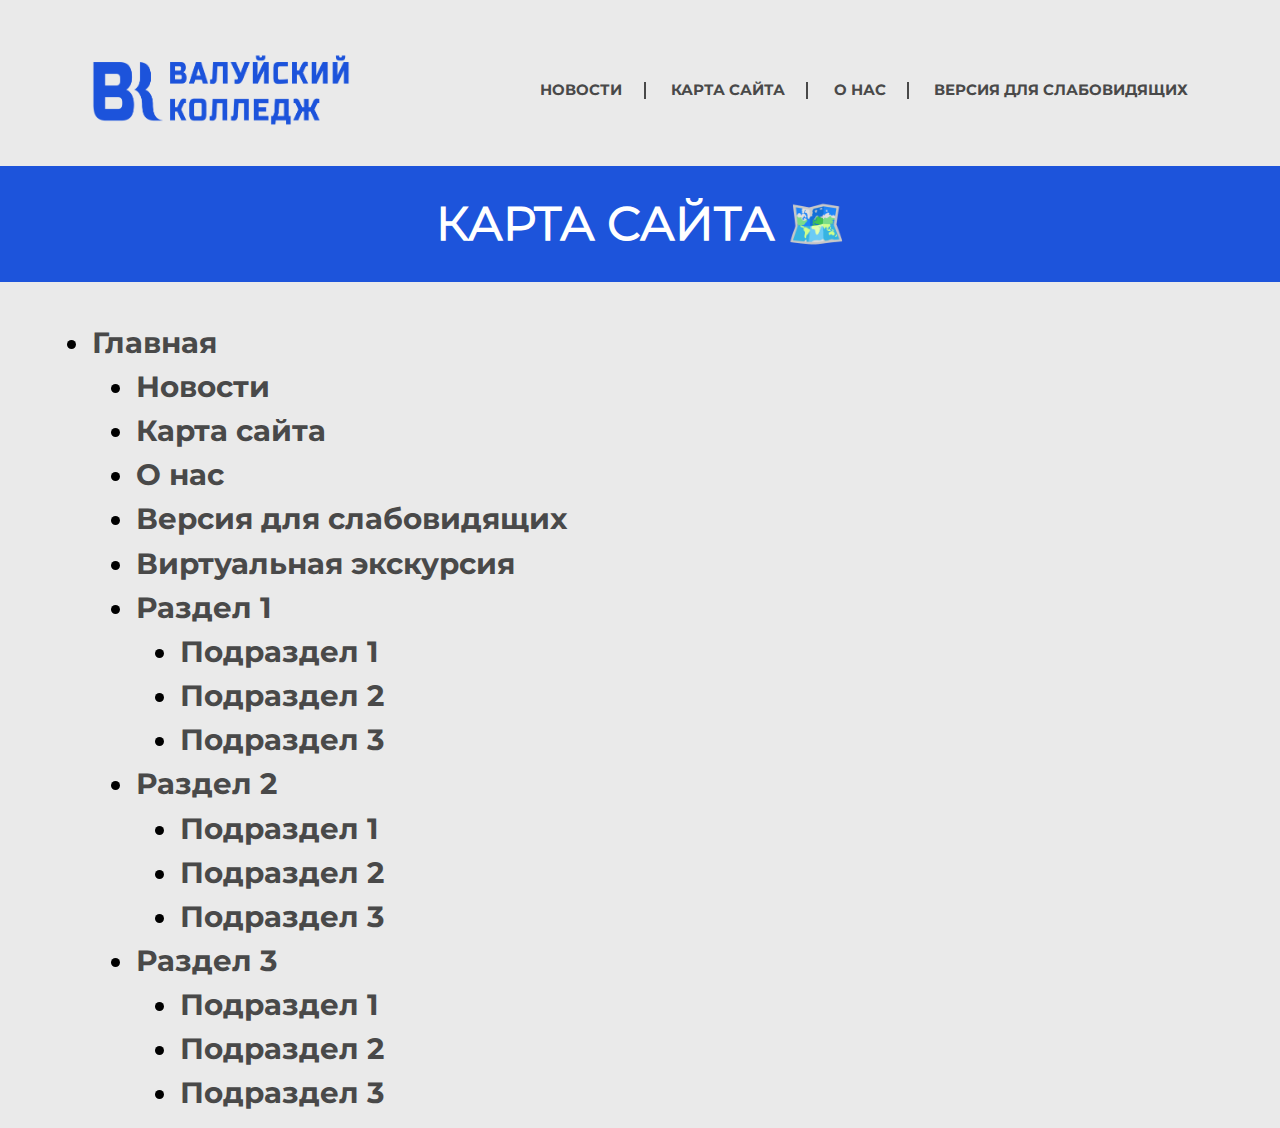
<file: map.html>
﻿<?php 
    require_once 'database.php';
    require_once 'fun.php';
?>
<!DOCTYPE html>
<html lang="en">
<head>
    <meta charset="utf-8" />
    <meta http-equiv="X-UA-Compatible" content="ie=edge" />
    <meta name="viewport" content="width=device-width, initial-scale=1.0" />
    <title>Виртуальный музей</title>
    <link rel="stylesheet" href="./styiles5.css">
    <link rel="stylesheet" href="normalize.css">
    <script src='https://cdnjs.cloudflare.com/ajax/libs/jquery/3.3.1/jquery.min.js'></script>
    <script  src="script.js"></script>


</head>
<body>
    <div class="header">
         <div class="container8" href="#"><img src="логотип синий.png" alt="Логотип"></div>
        <div class="wrapper1">
            <div class="navigation1">
                <div class="container1" href="#"><img src="логотип синий.png" alt="Логотип"></div>
                <ul class="nav">
                    <li><a href="news.html">Новости</a></li>
                    <li><a href="map.html">Карта сайта</a></li>
                    <li><a href="info.html">О нас</a></li>
                    <li><a href="#">Версия для слабовидящих</a></li>
                </ul> 
            </div>
        </div>
    </div>
    <div class="banner1">
        <div class="s0"><h1 class="title1">КАРТА САЙТА 🗺️</h1></div>
        <div class="s1"><h1 class="title1">КАРТА САЙТА</h1></div>
    </div>
     <div class="wrapper">
         <div class="mp_1">
    <div class="mp">
        <li><a href="#/">Главная</a></li>
         <li style="margin-left: 4%"><a href="#/">Новости</a></li>
         <li style="margin-left: 4%"><a href="#/">Карта сайта</a></li>
         <li style="margin-left: 4%"><a href="#/">О нас</a></li>
         <li style="margin-left: 4%"><a href="#/">Версия для слабовидящих</a></li>
         <li style="margin-left: 4%"><a href="#/">Виртуальная экскурсия</a></li>
         <li style="margin-left: 4%"><a href="#/">Раздел 1</a></li>
        <li style="margin-left: 8%"><a href="#/">Подраздел 1</a></li>
         <li style="margin-left: 8%"><a href="#/">Подраздел 2</a></li>
         <li style="margin-left: 8%"><a href="#/">Подраздел 3</a></li>
         <li style="margin-left: 4%"><a href="#/">Раздел 2</a></li>
         <li style="margin-left: 8%"><a href="#/">Подраздел 1</a></li>
         <li style="margin-left: 8%"><a href="#/">Подраздел 2</a></li>
         <li style="margin-left: 8%"><a href="#/">Подраздел 3</a></li>
         <li style="margin-left: 4%"><a href="#/">Раздел 3</a></li>
        <li style="margin-left: 8%"><a href="#/">Подраздел 1</a></li>
        <li style="margin-left: 8%"><a href="#/">Подраздел 2</a></li>
        <li style="margin-left: 8%"><a href="#/">Подраздел 3</a></li>
             </div> 
         </div>
    </div>
</body>
</html>
</file>
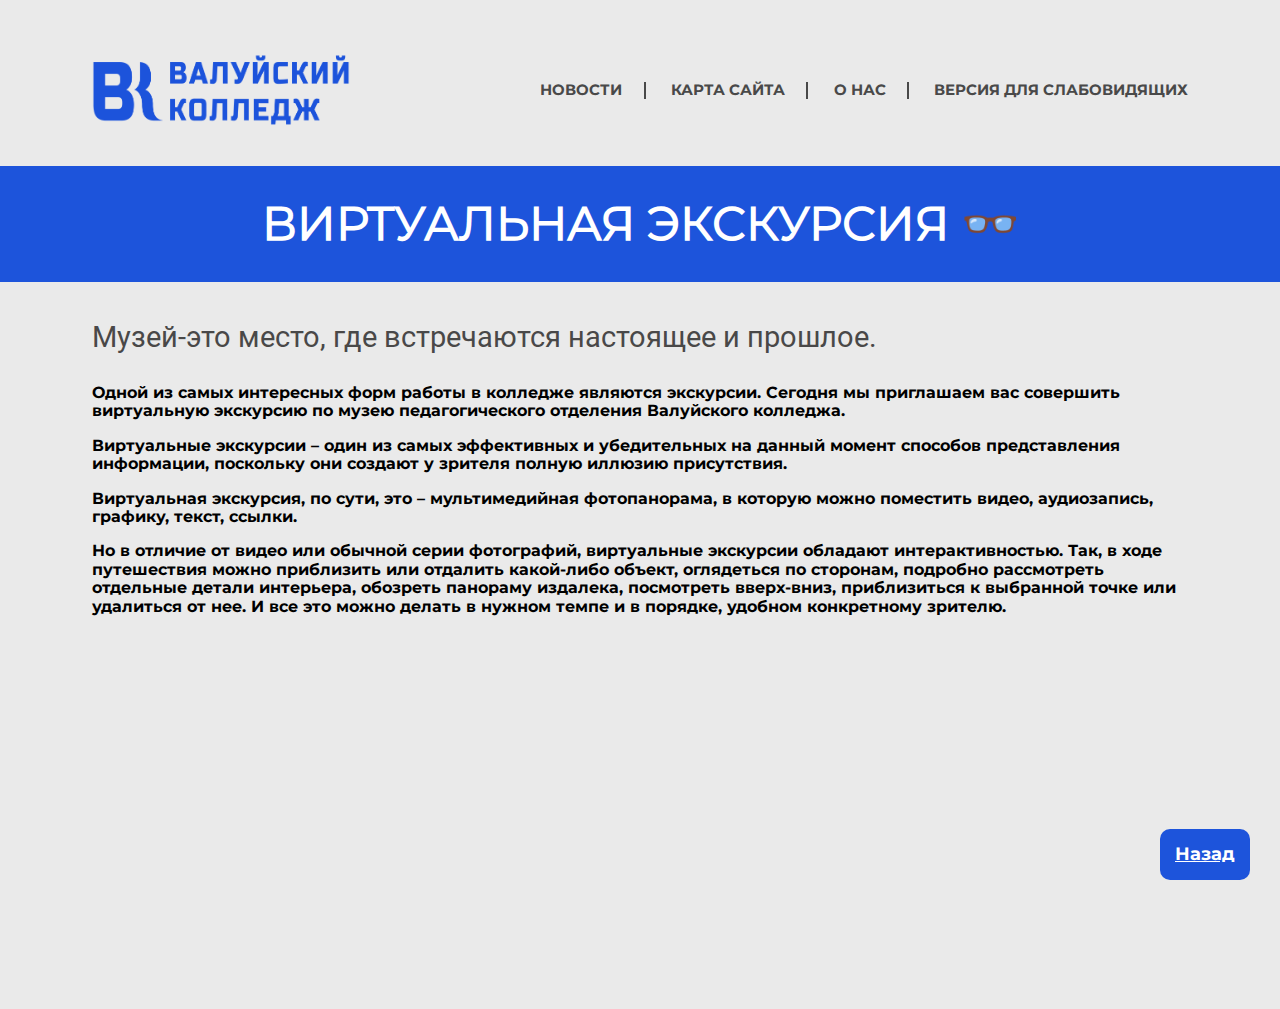
<file: virtyal.html>
﻿<?php 
    require_once 'database.php';
    require_once 'fun.php';
?>
<!DOCTYPE html>
<html lang="en">
<head>
    <meta charset="utf-8" />
    <meta http-equiv="X-UA-Compatible" content="ie=edge" />
    <meta name="viewport" content="width=device-width, initial-scale=1.0" />
    <title>Виртуальный музей</title>
    <link rel="stylesheet" href="./styiles5.css">
    <link rel="stylesheet" href="normalize.css">
    <link rel="icon" type="image" href="college.jpg">
    <script src='https://cdnjs.cloudflare.com/ajax/libs/jquery/3.3.1/jquery.min.js'></script>
    <script  src="script.js"></script>


</head>
<body>
    <div class="header">
         <div class="container8" href="#"><img src="логотип синий.png" alt="Логотип"></div>
        <div class="wrapper1">
            <div class="navigation1">
                <div class="container1" href="#"><img src="логотип синий.png" alt="Логотип"></div>
                <ul class="nav">
                    <li><a href="news.html">Новости</a></li>
                    <li><a href="map.html">Карта сайта</a></li>
                    <li><a href="info.html">О нас</a></li>
                    <li><a href="#">Версия для слабовидящих</a></li>
                </ul> 
            </div>
        </div>
    </div>
    <div class="banner1">
        <div class="s0"><h1 class="title1">ВИРТУАЛЬНАЯ ЭКСКУРСИЯ 👓</h1></div>
        <div class="s1"><h1 class="title1">ВИРТУАЛЬНАЯ ЭКСКУРСИЯ</h1></div>
    </div>
     <div class="wrapper">
    <p class="ot">Музей-это место, где встречаются настоящее и прошлое.</p> 
    <p> Одной из самых интересных форм работы в колледже являются экскурсии. Сегодня мы приглашаем вас совершить виртуальную экскурсию по  музею педагогического отделения  Валуйского колледжа.</p> 
    <p> Виртуальные экскурсии – один из самых эффективных и убедительных на данный момент способов представления информации, поскольку они создают у зрителя полную иллюзию присутствия. </p>
    <p> Виртуальная экскурсия,  по сути, это – мультимедийная фотопанорама, в которую можно поместить видео, аудиозапись,  графику, текст, ссылки.</p>
    <p> Но в отличие от видео или обычной серии фотографий, виртуальные экскурсии обладают интерактивностью. Так,  в ходе путешествия можно приблизить или отдалить какой-либо объект, оглядеться по сторонам, подробно рассмотреть отдельные детали интерьера, обозреть панораму издалека, посмотреть вверх-вниз, приблизиться к выбранной точке или удалиться от нее. И все это можно делать в нужном темпе и в порядке, удобном конкретному зрителю.  
    </p>  
    <div class="vd">
        <iframe src="https://vk.com/video_ext.php?oid=-162759869&id=456239253&hash=e3d1c8147bc71d65" width="640" height="360" frameborder="0" allowfullscreen="1" allow="autoplay; encrypted-media; fullscreen; picture-in-picture"></iframe>
         </div>
    </div>
    <a class="butt"  href="index.html" >Назад</a>
</body>
</html>
</file>
<file: styiles5.css>
﻿@font-face {
	font-family: 'Montserrat'; 
	src: url(Montserrat-Bold.ttf); 
}
body{
    background-color: #eaeaea;
    font-family: 'Montserrat', sans-serif;
    overflow-x: hidden;
    -ms-user-select: none;

/**
* Для мозилы
*/
            
    -moz-user-select: none;

/**
* Для конкверора
*/
            
    -khtml-user-select: none;

/**
* Для Сафари и Хрома
*/
            
    -webkit-user-select: none;  
}
.vd {
    text-align: center;
    margin-bottom: 1vw;
    margin-right: 1vm;
}
.wrapper{
    padding-left: 1.10vw;
    padding-right: 1.10vw;
    max-width: 85.65vw;
    margin: 0 auto; /* выравниваем стили по центру */
    position: relative;
}
.wrapper1{
    padding-left: 1.10vw;
    padding-right: 1.10vw;
    max-width: 85.65vw;
    margin: 0 auto; /* выравниваем стили по центру */
    position: relative;
}
.navigation1{
    display: flex;
    align-items: center;
    justify-content: space-between;
    padding-top:  2.64vw;
    padding-bottom: 2.93vw;
}
.nav{
    display: flex; /* текст становится в одну строку */
    list-style-type: none; /* избавляемся от точек */
    padding-left: 0; /* убирает отсутп слева */
    font-weight: 700; /* делает текст жирнее */
    text-transform: uppercase; /* пишет текст с заглавной буквы */
    margin-bottom: 0;
    margin-top: 0;
    font-size: 1.17vw;
    position: relative;
}
.mp>li:first-child::before{
    display: none;
}
.mp>li>a {
    text-decoration: none;
    color: #494949;
}
.mp {
    font-size: 2.3vw;
    line-height: 1.5;
}
.mp_1{
    margin-top: 2vw;
    margin-bottom:  1vw;
}
.nav>li{
    padding-left: 2.12vw;
    margin-left: 1.68vw;
    position: relative;
}
/* создает черточки */
.nav>li::before{
    content: '';
    display: block;
    width: 0.15vw;
    height: 100%;
    background-color: #494949;
    position: absolute;
    left: 0;
}
.nav>li:first-child{
    padding-left: 0px;
    margin-left: 0px;
}
.nav>li:first-child::before{
    display: none;
}
.nav>li>a {
    text-decoration: none;
    color: #494949;
}
.nav1{
   display: inline-flex;  /* текст становится в одну строку */
   list-style-type: none; /* избавляемся от точек */
    padding-left: 0; /* убирает отсутп слева */
    position: relative;
}
.text_1{
    width: 18vw;
    margin-top: 3vw;
    font-family: 'Roboto', sans-serif;
    font-size: 1.17vw;
}
.text_2{
    font-family: 'Roboto', sans-serif;
    font-size: 1.17vw;
}
.banner{
    background-color: rgb(29,84,219);
    background-size: cover;
    background-position: center center;
    padding-top: 15.67vw;
    padding-bottom: 20.86vw;
}
.banner1{
    background-color: rgb(29,84,219);
    padding-top: 0.01%;
    padding-bottom: 0.01%;
    margin-bottom: 3vw;
}
.banner2{
    background-size: cover;
    background-position: center center;
    text-align: center;
    font-size: 3.29vw;
    color: #282828;
    text-transform: uppercase;
    font-family: 'Montserrat', sans-serif;
    text-align: center; 
}
.container2{
    position: absolute;
    right: -1.10vw;
    top: -14.64vw;
    width: 40.92vw;
    height: 40.12vw;
}
.container2 img{
    width: 100%;
    height: 100%;
    border-radius: 80%;
}
.container4{
    max-width: 100%;
    height: auto;
    text-align: center;
    margin-top: 2%;
}
.container4 img{
    width: 100%;
    height: 100%;
}
.container3{
   text-align: center;
   margin-bottom: 3%;
}
.container3 img{
   width: 37.77vw;
}
input[name=layout] {
  display: none; 
}
input[name=layout]:checked + label 
{
border-bottom: 0.29vw solid rgb(29,84,219);
padding-bottom: 0.59vw;
}
label:hover {
cursor: pointer;}
@font-face {
font-family: 'Montserrat-Regular'; 
src: url(Montserrat-Regular.ttf); 
}
.title{
    font-size: 3.66vw;
    font-family: 'Montserrat-Regular', sans-serif;
    margin-bottom: 0.73vw;
    color: white;
}
.title1{
    font-size: 3.66vw;
    font-family: 'Montserrat-Regular', sans-serif;
    color: white;
    text-align: center;
}
@font-face {
    font-family: 'Roboto'; 
	src: url(Roboto-Regular.ttf); 
}
.description{
    font-size: 1.83vw;
    line-height: 2.20vw;
    max-width: 41.73vw;
    font-family: 'Roboto', sans-serif;
    margin-bottom: 1.46vw;
    color: white;
    text-align: justify;
    margin-top: 0;
}
.btn1{
    display: block;
    color: white;
    text-decoration: none;
    font-size: 1.46vw;
    text-transform: uppercase;
    font-weight: 800;
    border: 0.15vw solid white;
    padding: 0.88vw 0px;
    max-width: 13.76vw;
    text-align: center;
}
.btn2{
    display: block;
    color: white;
    text-decoration: none;
    font-size: 1.46vw;
    text-transform: uppercase;
    font-weight: 800;
    border: 0.15vw solid white;
    padding: 0.88vw 0px;
    max-width: 13.76vw;
    text-align: center;
}
.h2{
    font-size: 3.29vw;
    color: #282828;
    text-transform: uppercase;
    font-weight: 700;
    font-family: 'Montserrat', sans-serif;
    text-align: center;
    position: relative;
    display: inline-block;
    
    margin-bottom: 0.81vw;
}
.h2::before, .h2::after{
    content: '';
    position: absolute;
    background-image: url(png.png);
    display: block;
    width: 20.72vw;
    height: 2.05vw;
    top: calc(50% - 1.02vw);
}
.h2::before{
    left: 0;
}
.h2::after{
    right: 0;
}
.center{
    text-align: center;
}
.h2 + p{
    color: #959595;
    font-family: 'Roboto', sans-serif;
    font-size: 1.46vw;
    margin: 0;
}
.hi{
    text-align: center;
    font-family: 'Montserrat-Regular', sans-serif;
    font-size: 3.29vw;
    color: rgb(29,84,219);
    text-transform: uppercase;
    margin-bottom: 5%;
}
.menu{
    display: flex;
    justify-content: center;
    list-style-type: none;
    padding-left: 0.07vw;
    text-align: center;
    margin-top: 3.07vw;
    margin-bottom: 4.61vw;
    color: #494848;
    font-size: 1.32vw;
    font-weight: 700;
    font-family: 'Montserrat', sans-serif;
    text-transform: uppercase;
}
.menu > li {
    padding-left: 1.24vw;
    padding-right: 1.24vw;
    position: relative;
    line-height: 2.5;
}
.menu>li::before{
    content: '';
    display: block;
    width: 0.15vw;
    height: 100%;
    background-color: #494848;
    position: absolute;
    left: 0;
}
.menu>li:first-child::before {
    display: none;
}
.box{
    background-color: white;
    box-shadow: 0px 0px 0.73vw 0px rgba(0, 0, 0, 0.11);
    display: flex;
    justify-content: space-between;
    margin-bottom: 7.32vw;
}
.ot{
    text-align: justify;
    font-size: 2.3vw;
    font-family: 'Roboto', sans-serif;
    color: #494848;
}
.ot1{
    text-align: left;
    font-size: 2vw;
    font-family: 'Roboto', sans-serif;
    color: #494848;
}
.container1{
    width: 20.13vw;
    height: 5.93vw;
}
.container1 img {
    width: 100%;
    height: 100%;
}
.box-text h3{
    font-size: 3.29vw;
    color: #282828;
    margin-bottom: 0.81vw;
    text-align: center;
    margin-top: 0;
}
.box-text p{
    font-size: 1.32vw;
    color: #282828;
    font-family: 'Roboto', sans-serif;
    line-height: 1.76vw;
    margin-top: 0;
    text-align: justify;
}
.box-item{
    padding: 3.95vw 0 3.00vw 4.03vw;
    box-sizing: content-box;
}
.box-text{
    border-right: 0.07vw solid;
    color: #eaeaea;
    padding-right: 4.03vw;
}
.box-item:last-child .box-text{
    border-right: none;
}
@font-face {
	font-family: 'Roboto-Bold'; 
	src: url(Roboto-Bold.ttf); 
}
.footer{
    background-color: rgb(29,84,219);
    padding: 1.61vw 0;
    color: white;
    text-transform: uppercase;
    font-family: 'Roboto', sans-serif;
    font-size: 1.46vw;
    font-family: 'Roboto-Bold';
    text-align: center;
}
.page{
    padding-top: 5.49vw;
}
/* chatbot__btn */
.chatbot__btn {
  	position: fixed;
  	bottom: 6%;
 	right: 4%;
  	width: 4.69vw;
  	height: 4.69vw;
	content: url("bot-s.svg");	
 	cursor: pointer;
        animation-duration: 2s;
        animation-iteration-count: infinite;
}
.bounce-7 {
        animation-name: bounce-7;
        animation-timing-function: cubic-bezier(0.280, 0.840, 0.420, 1);
    }
    @keyframes bounce-7 {
        0%   { transform: scale(1,1)      translateY(0); }
        10%  { transform: scale(1.1,.9)   translateY(0); }
        30%  { transform: scale(.9,1.1)   translateY(-5.12vw); }
        50%  { transform: scale(1.05,.95) translateY(0); }
        57%  { transform: scale(1,1)      translateY(-0.51vw); }
        64%  { transform: scale(1,1)      translateY(0); }
        100% { transform: scale(1,1)      translateY(0); }
    }
/* chatbot__tooltip */
.chatbot__tooltip {
  position: absolute;
  right: 4.25vw;
  top: 50%;
  transform: translateY(-50%);
  white-space: nowrap;
  color: #fff;
  background: #0d9412;
  padding: 0.37vw 0.59vw;
  border-radius: 0.29vw;
  opacity: 0;
  transition: opacity 0.15s ease-in-out;
}

.chatbot__tooltip_show {
  opacity: 1;
}

.chatbot__tooltip::after {
  top: 50%;
  position: absolute;
  content: '';
  border: 0.37vw solid transparent;
  border-left-color: #0d9412;
  margin-top: -0.37vw;
  right: -0.73vw;
}

/* chatbot */
.chatbot {
  display: flex;
  flex-direction: column;
  width: 29.28vw;
  background-color: #fafafa;
  line-height: 1.2;
  color: #212529;
  position: fixed;
  bottom: 0;
  right: 0;
  height: 100%;
  transform: scale(1);
  transform-origin: right bottom;
  transition: transform 0.3s ease;
}

.chatbot_hidden {
  overflow: hidden;
  transform: scale(0);
  transform-origin: right bottom;
  transition: transform 0.3s ease;
}

@media (max-width: 42.17vw) {
  .chatbot {
    width: 100%;
  }
}

.chatbot__title {
  background-color: rgb(29,84,219);
  color: #fff;
  padding: 1.17vw;
  display: flex;
  font-weight: bold;
  font-size: 1.21vw;
}

.chatbot__close {
  width: 1.46vw;
  height: 1.46vw;
  margin-right: 1.17vw;
  background: transparent no-repeat center center;
  background-size: 100% 100%;
  cursor: pointer;
  opacity: 0.8;
  background-image: url("data:image/svg+xml,%3Csvg xmlns='http://www.w3.org/2000/svg' viewBox='0 0 448 512'%3E%3Cpath fill='%23fff' d='M257.5 445.1l-22.2 22.2c-9.4 9.4-24.6 9.4-33.9 0L7 273c-9.4-9.4-9.4-24.6 0-33.9L201.4 44.7c9.4-9.4 24.6-9.4 33.9 0l22.2 22.2c9.5 9.5 9.3 25-.4 34.3L136.6 216H424c13.3 0 24 10.7 24 24v32c0 13.3-10.7 24-24 24H136.6l120.5 114.8c9.8 9.3 10 24.8.4 34.3z'%3E%3C/path%3E%3C/svg%3E");
}

.chatbot__close:hover {
  opacity: 1;
}

.chatbot__reset {
  width: 1.46vw;
  margin-left: auto;
  height: 1.46vw;
  background: transparent no-repeat center center;
  background-size: 100% 100%;
  cursor: pointer;
  opacity: 0.8;
  background-image: url("data:image/svg+xml,%3Csvg xmlns='http://www.w3.org/2000/svg' viewBox='0 0 512 512'%3E%3Cpath fill='%23fff' d='M440.65 12.57l4 82.77A247.16 247.16 0 0 0 255.83 8C134.73 8 33.91 94.92 12.29 209.82A12 12 0 0 0 24.09 224h49.05a12 12 0 0 0 11.67-9.26 175.91 175.91 0 0 1 317-56.94l-101.46-4.86a12 12 0 0 0-12.57 12v47.41a12 12 0 0 0 12 12H500a12 12 0 0 0 12-12V12a12 12 0 0 0-12-12h-47.37a12 12 0 0 0-11.98 12.57zM255.83 432a175.61 175.61 0 0 1-146-77.8l101.8 4.87a12 12 0 0 0 12.57-12v-47.4a12 12 0 0 0-12-12H12a12 12 0 0 0-12 12V500a12 12 0 0 0 12 12h47.35a12 12 0 0 0 12-12.6l-4.15-82.57A247.17 247.17 0 0 0 255.83 504c121.11 0 221.93-86.92 243.55-201.82a12 12 0 0 0-11.8-14.18h-49.05a12 12 0 0 0-11.67 9.26A175.86 175.86 0 0 1 255.83 432z'%3E%3C/path%3E%3C/svg%3E");
}

.chatbot__reset:hover {
  opacity: 1;
}

.chatbot__wrapper {
  display: flex;
  -ms-flex: 1 0 auto;
  flex: 1 0 0%;
  flex-direction: column;
  overflow-y: auto;
}

.chatbot__items {
  padding: 0.88vw;
  overflow-y: scroll;
  display: flex;
  flex-direction: column;
  overflow-x: hidden;
}

.chatbot__item {
  width: 100%;
  display: flex;
  flex-shrink: 0;
  margin-bottom: 0.88vw;
}

@keyframes animationOpacity {
  0% {
    opacity: 0;
  }

  100% {
    opacity: 1;
  }
}

.chatbot__content {
  width: 70%;
  padding: 0.59vw 0.88vw;
  animation-name: animationOpacity;
  animation-duration: 0.5s;
  animation-timing-function: ease-in-out;
}

/* bot */
.chatbot__content_bot {
  color: #212529;
  background: #eaeaea;
  border-radius: 0.59vw;
  font-size: 1.21vw;
}

/* human */
.chatbot__item_human {
  justify-content: flex-end;
  font-size: 1.21vw;
}

.chatbot__content_human {
  text-align: right;
  padding-right: 0;
  display: flex;
  flex-direction: column;
  padding: 0;
}

.chatbot__content_human-disabled {
  background: #cafacc;
  border-radius: 0.59vw;
  text-align: left;
}

/* btn */
.btn {
  width: 100%;
  margin: 0;
  font-family: inherit;
  font-size: 1.21vw;
  line-height: inherit;
  display: inline-block;
  cursor: pointer;
  font-weight: 400;
  color: #212529;
  text-align: left;
  vertical-align: middle;
  -webkit-user-select: none;
  -moz-user-select: none;
  -ms-user-select: none;
  user-select: none;
  background-color: #fff9c8;
  border: 0.07vw solid transparent;
  padding: 0.59vw 0.88vw;
  border-radius: 0.59vw;
  transition: color 0.15s ease-in-out, background-color 0.15s ease-in-out,
  border-color 0.15s ease-in-out, box-shadow 0.15s ease-in-out;
}

.btn:focus,
.btn.focus {
  outline: 0;
}

.chatbot__content .btn {
  margin-bottom: 0.47vw;
}

.chatbot__footer {
  padding: 0.88vw;
  position: relative;
}

/* ie11 */
.chatbot__input::-ms-clear {
  display: none;
}

.chatbot__input {
  display: block;
  margin: 0;
  font-family: inherit;
  font-size: 1.21vw;
  line-height: inherit;
  width: 100%;
  height: 2.93vw;
  padding: 0.29vw 2.64vw 0.29vw 0.73vw;
  font-weight: 400;
  color: #212529;
  background-color: #fff;
  background-clip: padding-box;
  border: 0.07vw solid #e0e0e0;
  border-radius: 0.29vw;
  transition: border-color 0.15s ease-in-out, background-color 0.15s ease-in-out;
}

.chatbot__input:disabled {
  background-color: #fafafa;
}

.chatbot__input:focus {
  border-color: #bdbdbd;
  outline: 0;
}

.chatbot__submit {
  width: 1.76vw;
  height: 1.76vw;
  background: transparent no-repeat center center;
  background-size: 100% 100%;
  opacity: 0.6;
  position: absolute;
  right: 1.61vw;
  top: 3vw;
  transform: translateY(-50%);
  background-image: url("data:image/svg+xml,%3Csvg aria-hidden='true' xmlns='http://www.w3.org/2000/svg' viewBox='0 0 512 512' width='16' height='16'%3E%3Cpath fill='currentColor' d='M476 3.2L12.5 270.6a24 24 0 002.2 43.2L121 358.4l287.3-253.2c5.5-4.9 13.3 2.6 8.6 8.3L176 407v80.5a24 24 0 0042.5 15.8L282 426l124.6 52.2a24 24 0 0033-18.2l72-432A24 24 0 00476 3.2z'%3E%3C/path%3E%3C/svg%3E");
  border: 0.07vw solid transparent;
  background-color: transparent;
  transition: opacity 0.15s ease-in-out;
}

.chatbot__submit:disabled {
  opacity: 0.4;
}

.chatbot__submit:focus:not(:disabled),
.chatbot__submit:hover:not(:disabled) {
  outline: 0;
  box-shadow: none;
  opacity: 0.8;
  cursor: pointer;
}

/* scrollbar */
.chatbot__items::-webkit-scrollbar {
  width: 1.17vw;
}

.chatbot__items::-webkit-scrollbar-thumb {
  background-color: #e0e0e0;
  border-radius: 0.51vw;
  border: 0.29vw solid #fafafa;
}

.chatbot__items::-webkit-scrollbar-button {
  display: none;
}
.container8{
    width: 0vw;
    height: auto;
}
.container8 img{
    width: 100%;
    height: 100%;
}
.m_t{
    text-align: center;
    font-size: 5.5vw;
    margin-top: 2vw;
    margin-bottom: 3vw;
}
.s1{
    display: none;
}
@media (max-width: 600px) {
    .container1{
        width: 0;
        height: 0;
    }
    .nav{
        font-size: 2.57vw;
    }
    .container8{
        width: 40vw;
        margin-left: 30vw;
        margin-top: 3vw;
    }
    .title{
        text-align: center;
        font-size: 7.5vw;
    }
    .banner{
        padding-top: 2vw;
        padding-bottom: 6vw;
    }
    .container2{
        left: 22.5vw;
        right: 0vw;
        top: 10vw;
        width: 50vw;
        height: auto;
    }
    .description{
        font-size: 4vw;
        max-width: 90vw;
        line-height: 5vw;
        height: 35vw;
        margin-top: 54vw;
    }
    .btn1{
        font-size: 3.33vw;
        font-weight: 800;
        border: 0.5vw solid white;
        padding: 1.8vw 0px;
        max-width: 31.33vw;
    }
    .chatbot__btn {
        width: 10vw;
  	    height: 10vw;
    }
    .chatbot{
        width: 100%;
    }
    .chatbot__close {
        width: 4vw;
        height: 4vw;
    }
    .chatbot__reset{
        width: 4vw;
        height: 4vw;
    }
    .chatbot__submit{
        width: 5vw;
        height: 5vw;
        top: 4.4vw;
    }
    .btn{
        font-size: 4vw;
        margin-bottom: 1vw;
        margin-top: 1vw;
    }
    .chatbot__input {
        font-size: 4vw;
        margin-bottom: 3vw;
        height: 6vw;
    }
    .chatbot__content_bot {
        font-size: 4vw;
        margin-bottom: 1vw;
        margin-top: 1vw;
    }
    .chatbot__item_human {
        font-size: 4vw;
    }
    .chatbot__title {
        font-size: 4vw;
        padding: 2vw;
    }
    .chatbot__item {
        margin-bottom: 1vm;
    }
    .h2{
        font-size: 6.6vw;
    }
    .page {
        padding-top: 2vw;
    }
    .h2 + p{
        margin-top: 1.5vw;
        font-size: 3vw;
    } 
    .s0{
        display: none;
    }
    .s1{
        display: inline;
    }
    .box-text h3{
        font-size: 5vw;
    }
    .box-text p{
        margin-top: 2vw;
        font-size: 2.5vw;
        line-height: 3vw;
    }
    .hi{
        font-size: 4.7vw;
    }
    .footer{
        font-size: 3.4vw;
    }
    .wrapper1{
        max-width: 100%;
    }

}
.butt{
  /*display: none;  Скрыто по умолчанию */
  position: fixed; /* Фиксированное / липкое положение */
  bottom: 20px; /* Поместите кнопку в нижней части страницы */
  right: 30px; /* Разместить кнопку 30 пикселей от правого */
  z-index: 99; /* Убедитесь, что он не перекрывается */
  border: none; /* Удалить границы */
  outline: none; /* Удалить контур */
  background-color:rgb(29,84,219); /* Установка цвета фона */
  color: white; /* Цвет текста */
  cursor: pointer; /* Добавить указатель мыши при наведении */
  padding: 15px; /* Немного отступов */
  border-radius: 10px; /* Округленные углы */
  font-size: 18px; /* Увеличить размер шрифта */
}
.butt:hover {
    background-color: #555; /* Добавить темно-серый фон при наведении курсора */
  }
</file>
